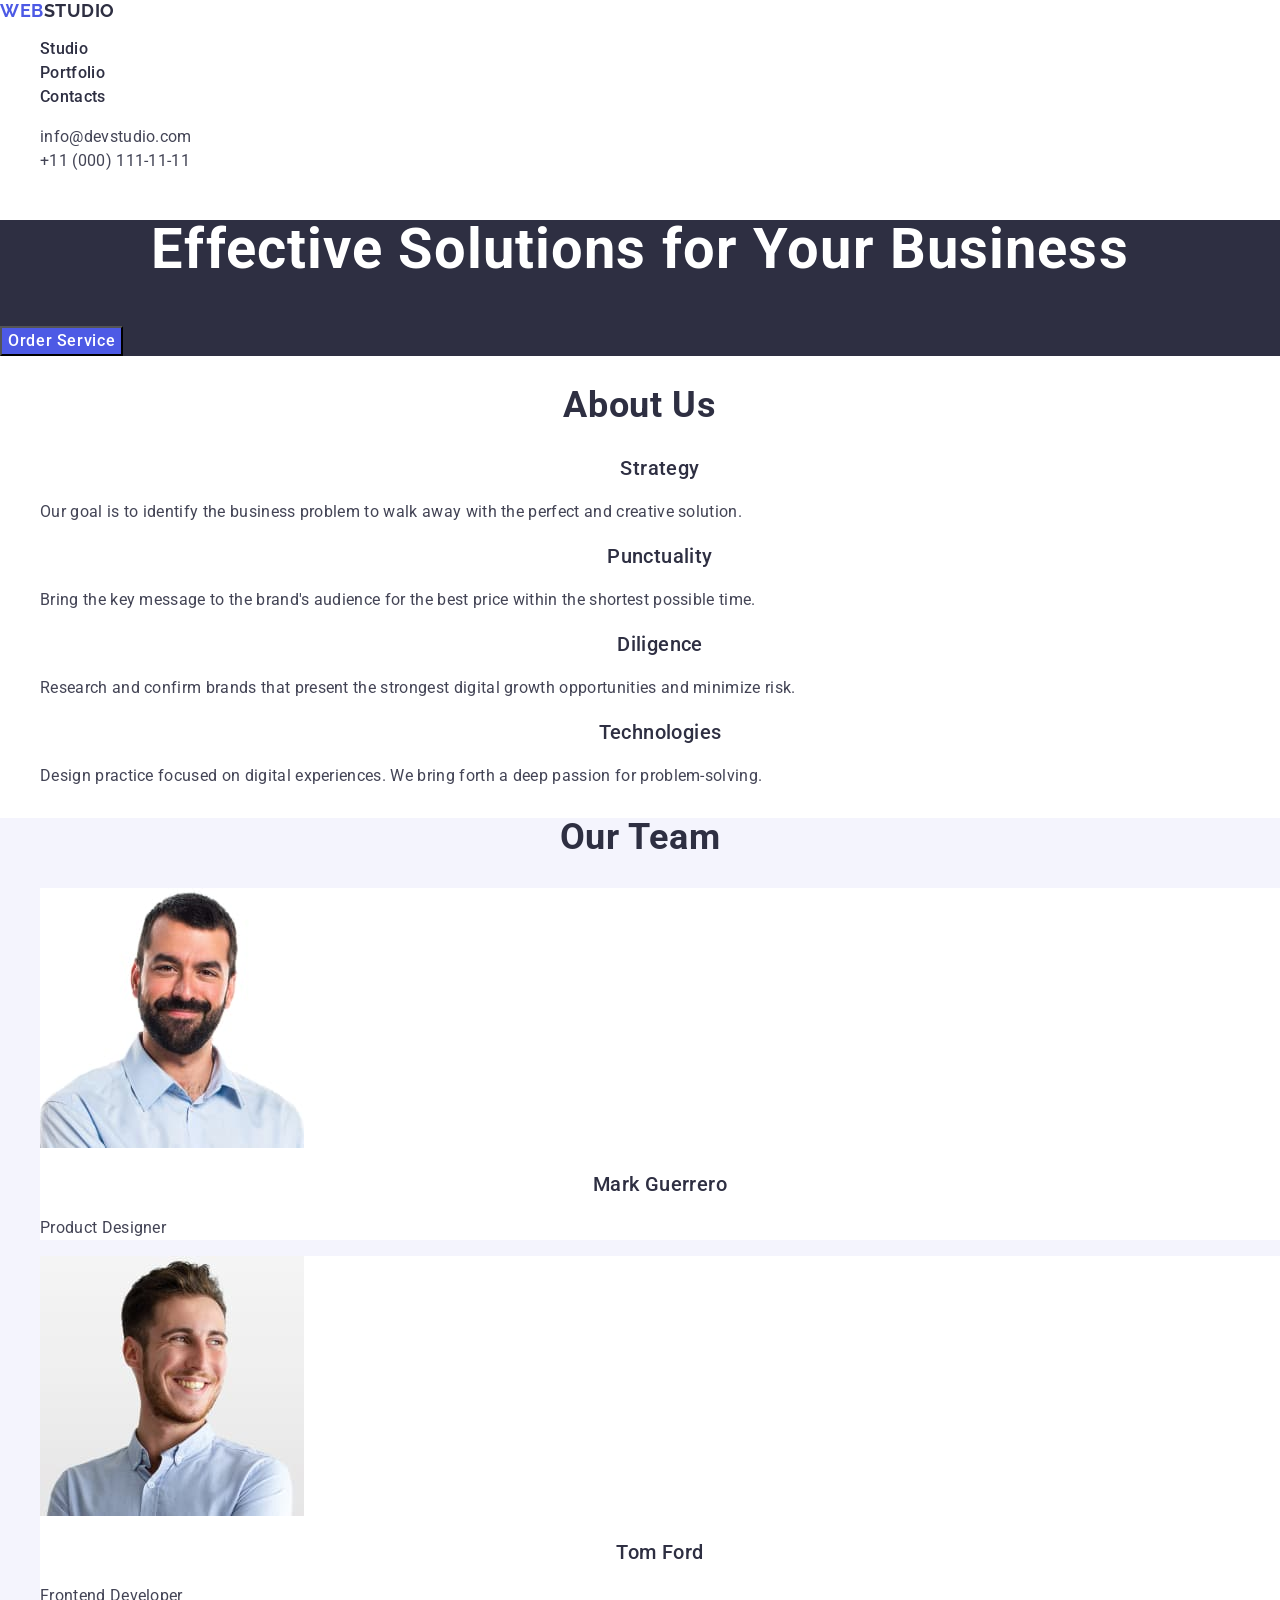
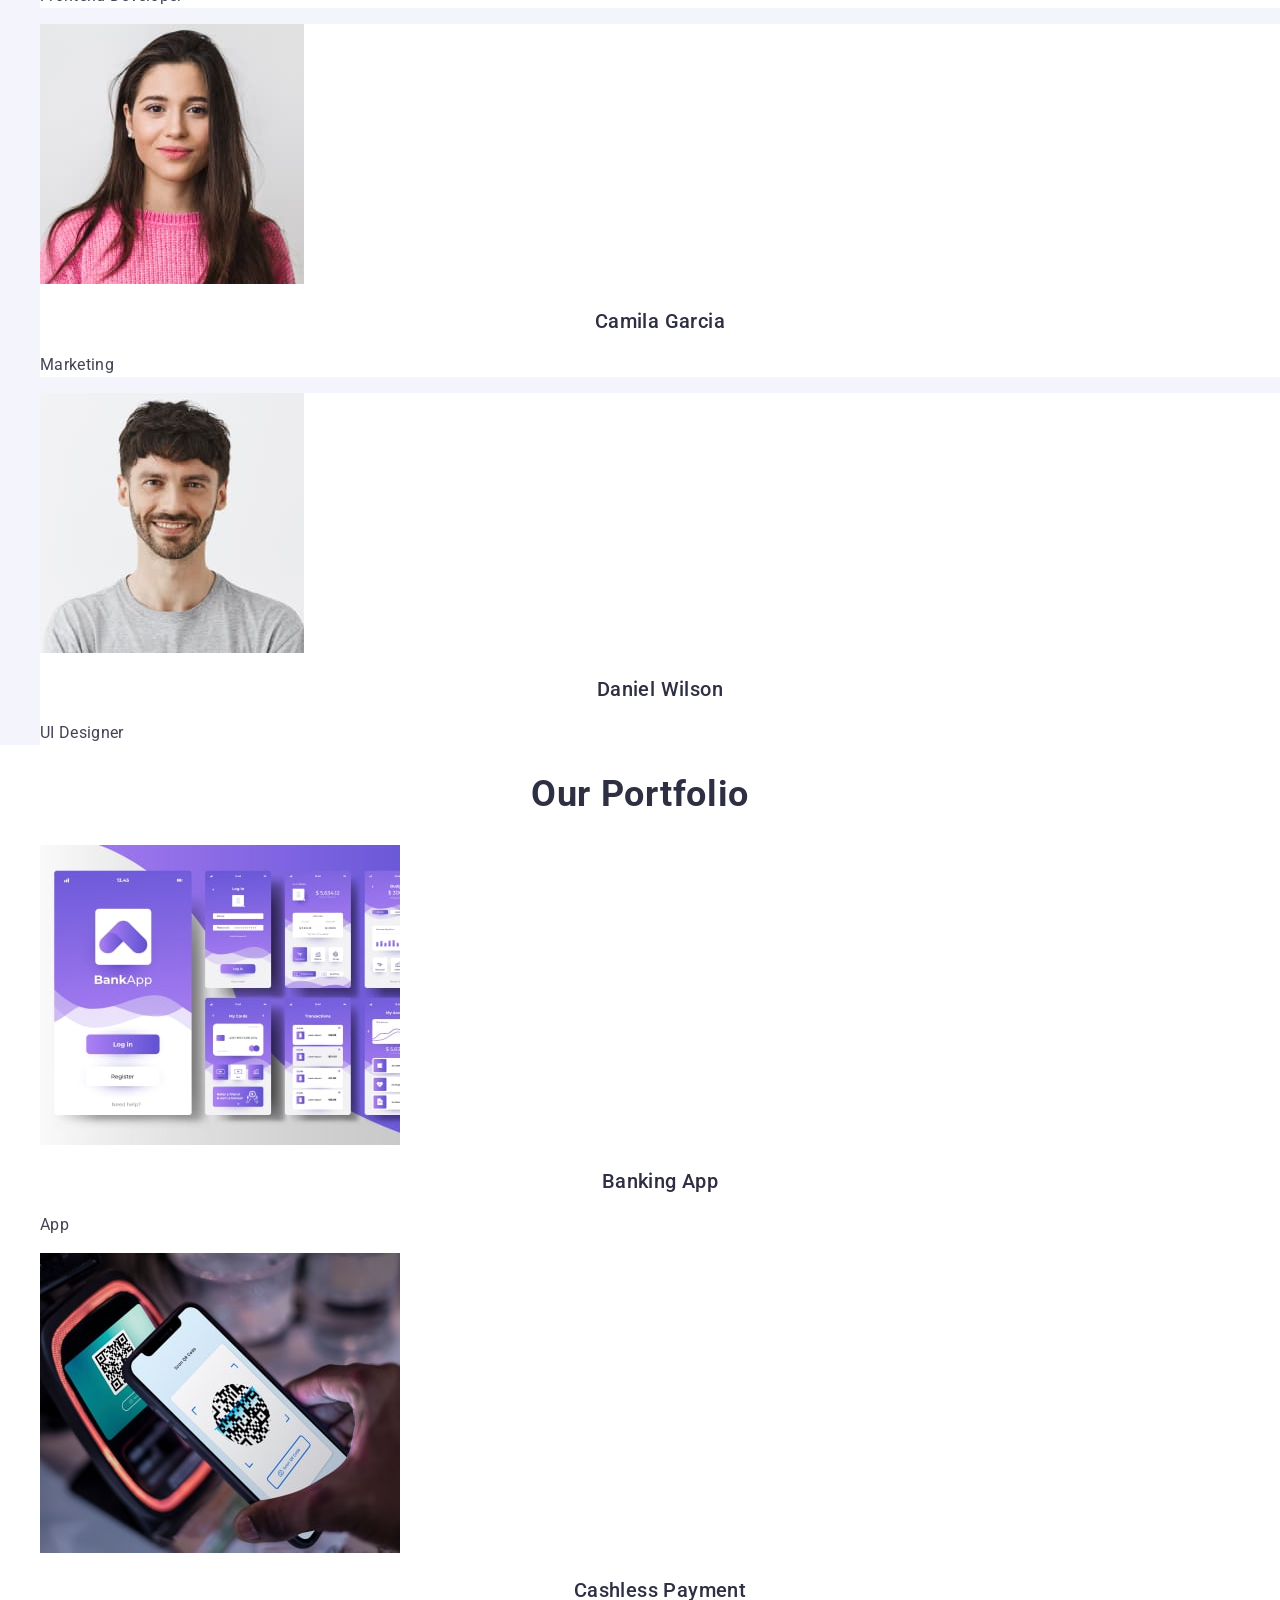
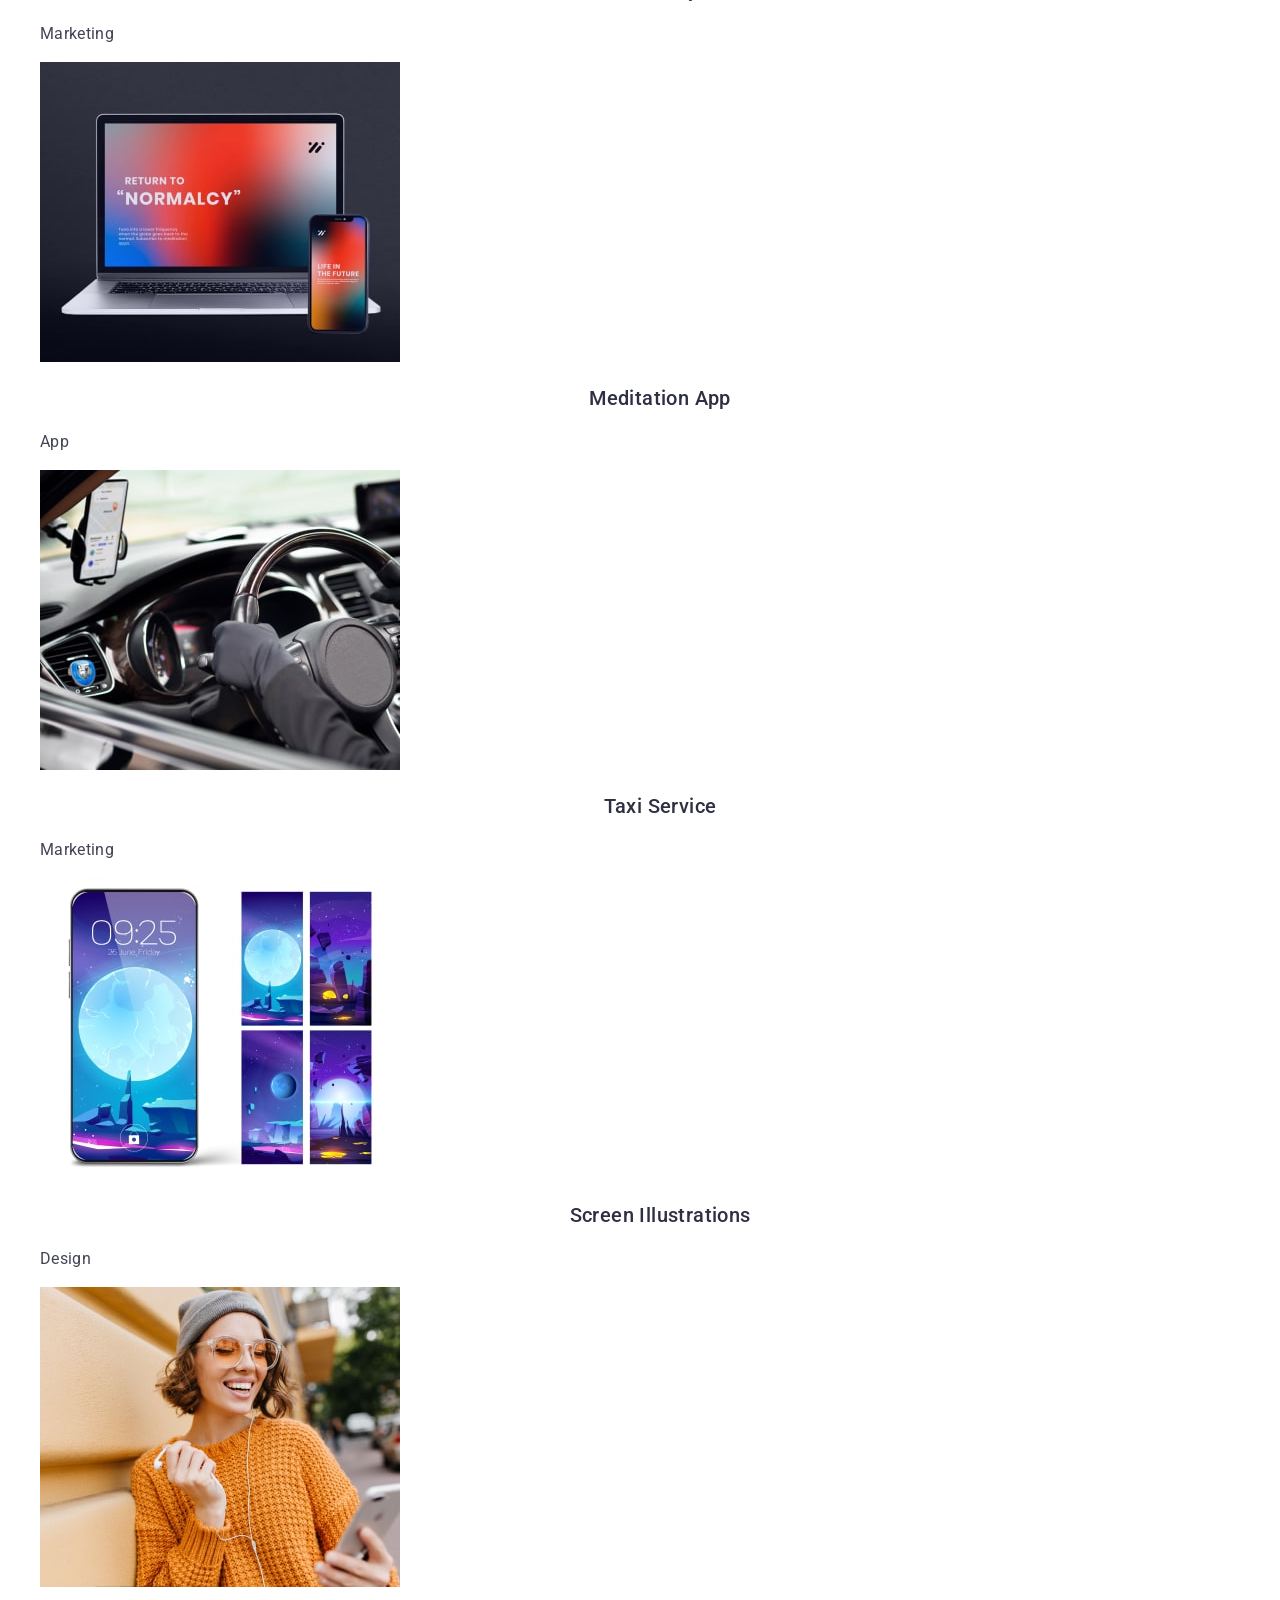
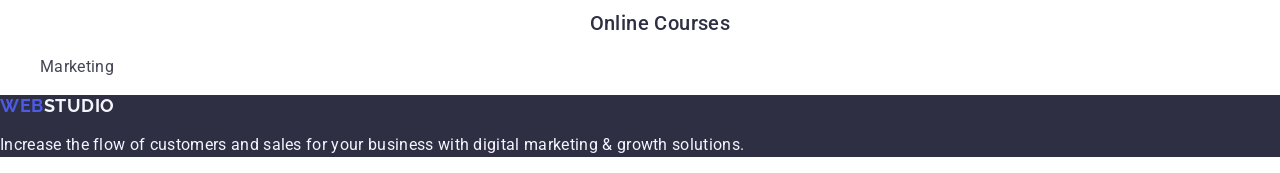
<file: index.html>
<!DOCTYPE html>
<html lang="en">

<head>
  <meta charset="UTF-8" />
  <meta name="viewport" content="width=<device-width>, initial-scale=1.0" />
  <title>WEB Studio</title>

  <link rel="stylesheet" href="https://cdnjs.cloudflare.com/ajax/libs/modern-normalize/2.0.0/modern-normalize.min.css"
    integrity="sha512-4xo8blKMVCiXpTaLzQSLSw3KFOVPWhm/TRtuPVc4WG6kUgjH6J03IBuG7JZPkcWMxJ5huwaBpOpnwYElP/m6wg=="
    crossorigin="anonymous" referrerpolicy="no-referrer" />

  <link rel="preconnect" href="https://fonts.googleapis.com">
  <link rel="preconnect" href="https://fonts.gstatic.com" crossorigin>
  <link href="https://fonts.googleapis.com/css2?family=Raleway:wght@700&family=Roboto:wght@400;500;700&display=swap"
    rel="stylesheet">

  <link rel="stylesheet" href="./css/styles.css" />
</head>

<body>
  <header class="header">
    <nav class="header-nav">
      <a class="logo header-logo" href="./index.html">Web<span class="logo-part">Studio</span></a>
      <ul class="nav-list">
        <li class="nav-item"><a class="nav-link" href="./index.html">Studio</a></li>
        <li class="nav-item"><a class="nav-link" href="">Portfolio</a></li>
        <li class="nav-item"><a class="nav-link" href="">Contacts</a></li>
      </ul>
    </nav>
    <address class="address">
      <ul class="address-list">
        <li class="address-item"><a class="address-link" href="mailto:info@devstudio.com">info@devstudio.com</a></li>
        <li class="address-item"><a class="address-link" href="tel:+110001111111">+11 (000) 111-11-11</a></li>
      </ul>
    </address>
  </header>

  <main>

    <section class="hero">
      <h1 class="hero-title">Effective Solutions for Your Business</h1>
      <button class="hero-btn" type="button">Order Service</button>
    </section>

    <section class="about">
      <h2 class="about-title visually-hidden">About us</h2>
      <ul class="about-list">
        <li class="about-item">
          <h3 class="about-subtitle">Strategy</h3>
          <p class="about-text">
            Our goal is to identify the business problem to walk away with the
            perfect and creative solution.
          </p>
        </li>
        <li class="about-item">
          <h3 class="about-subtitle">Punctuality</h3>
          <p class="about-text">
            Bring the key message to the brand's audience for the best price
            within the shortest possible time.
          </p>
        </li>
        <li class="about-item">
          <h3 class="about-subtitle">Diligence</h3>
          <p class="about-text">
            Research and confirm brands that present the strongest digital
            growth opportunities and minimize risk.
          </p>
        </li>
        <li class="about-item">
          <h3 class="about-subtitle">Technologies</h3>
          <p class="about-text">
            Design practice focused on digital experiences. We bring forth a
            deep passion for problem-solving.
          </p>
        </li>
      </ul>
    </section>

    <section class="team">
      <h2 class="team-title">Our Team</h2>
      <ul class="team-list">
        <li class="team-item">
          <img src="./images/ourteam/img1.jpg" class="team-img" alt="Mark Guerrero - Product Designer" width="264" height="260" />
          <h3 class="team-subtitle">Mark Guerrero</h3>
          <p class="team-text">Product Designer</p>
        </li>
        <li class="team-item">
          <img src="./images/ourteam/img2.jpg" class="team-img" alt="Tom Ford - Frontend Developer" width="264" height="260" />
          <h3 class="team-subtitle">Tom Ford</h3>
          <p class="team-text">Frontend Developer</p>
        </li>
        <li class="team-item">
          <img src="./images/ourteam/img3.jpg" class="team-img" alt="Camila Garcia - Marketing" width="264" height="260" />
          <h3 class="team-subtitle">Camila Garcia</h3>
          <p class="team-text">Marketing</p>
        </li>
        <li class="team-item">
          <img src="./images/ourteam/img4.jpg" class="team-img" alt="Daniel Wilson - UI Designer" width="264" height="260" />
          <h3 class="team-subtitle">Daniel Wilson</h3>
          <p class="team-text">UI Designer</p>
        </li>
      </ul>
    </section>

    <section class="portfolio">
      <h2 class="portfolio-title">Our Portfolio</h2>
      <ul class="portfolio-list">
        <li class="portfolio-item">
          <img src="./images/ourportfolio/img1.jpg" class="portfolio-img" alt="Banking App - App" width="360" height="300">
          <h3 class="portfolio-subtitle">Banking App</h3>
          <p class="portfolio-text">App</p>
        </li>
        <li class="portfolio-item">
          <img src="./images/ourportfolio/img2.jpg" class="portfolio-img" alt="Cashless Payment - Marketing" width="360" height="300">
          <h3 class="portfolio-subtitle">Cashless Payment</h3>
          <p class="portfolio-text">Marketing</p>
        </li>
        <li class="portfolio-item">
          <img src="./images/ourportfolio/img3.jpg" class="portfolio-img" alt="Meditation App - App" width="360" height="300">
          <h3 class="portfolio-subtitle">Meditation App</h3>
          <p class="portfolio-text">App</p>
        </li>
        <li class="portfolio-item">
          <img src="./images/ourportfolio/img4.jpg" class="portfolio-img" alt="Taxi Service - Marketing" width="360" height="300">
          <h3 class="portfolio-subtitle">Taxi Service</h3>
          <p class="portfolio-text">Marketing</p>
        </li>
        <li class="portfolio-item">
          <img src="./images/ourportfolio/img5.jpg" class="portfolio-img" alt="Screen Illustrations - Design" width="360" height="300">
          <h3 class="portfolio-subtitle">Screen Illustrations</h3>
          <p class="portfolio-text">Design</p>
        </li>
        <li class="portfolio-item">
          <img src="./images/ourportfolio/img6.jpg" class="portfolio-img" alt="Online Courses - Marketing" width="360" height="300">
          <h3 class="portfolio-subtitle">Online Courses</h3>
          <p class="portfolio-text">Marketing</p>
        </li>
      </ul>
    </section>
  </main>

  <footer class="footer">
    <a class="logo footer-logo" href="./index.html">Web<span class="logo-part">Studio</span></a>
    <p class="footer-text footer-textcolor">
      Increase the flow of customers and sales for your business with digital
      marketing & growth solutions.
    </p>
  </footer>
</body>

</html>
</file>
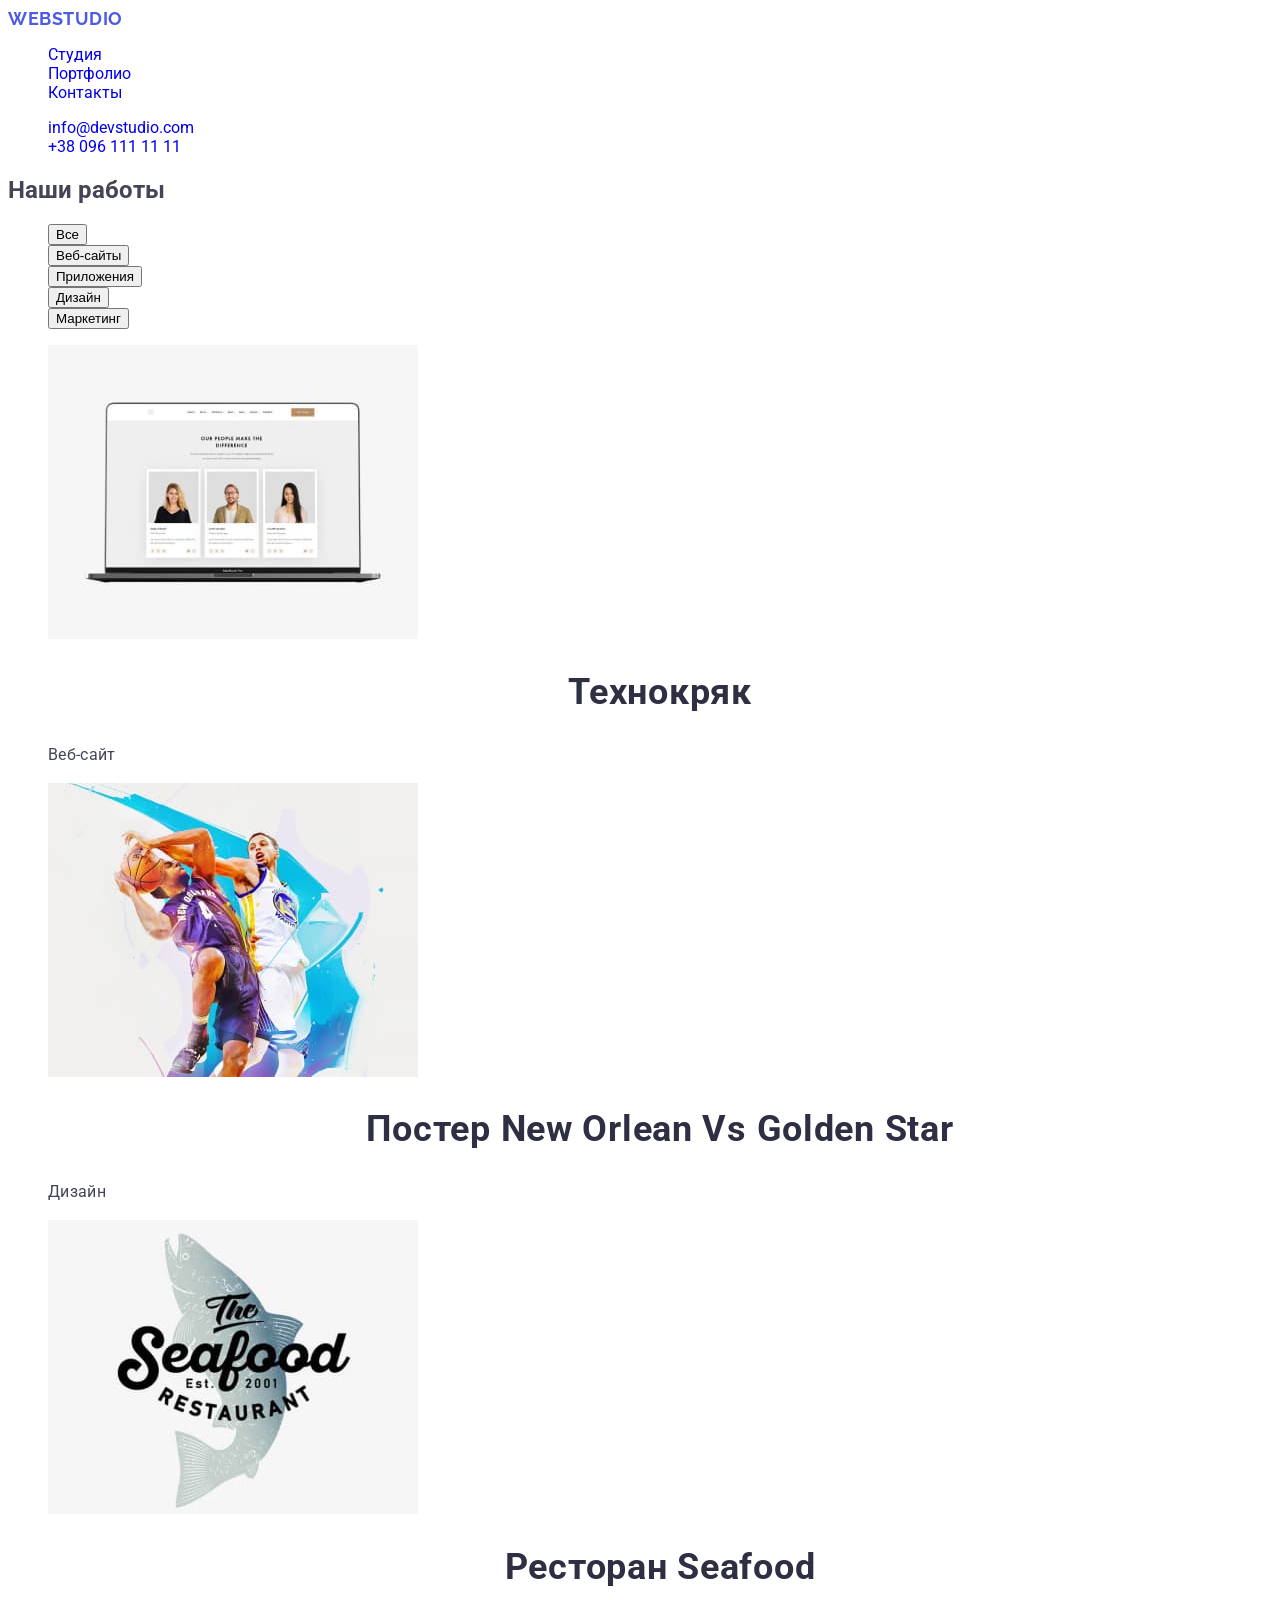
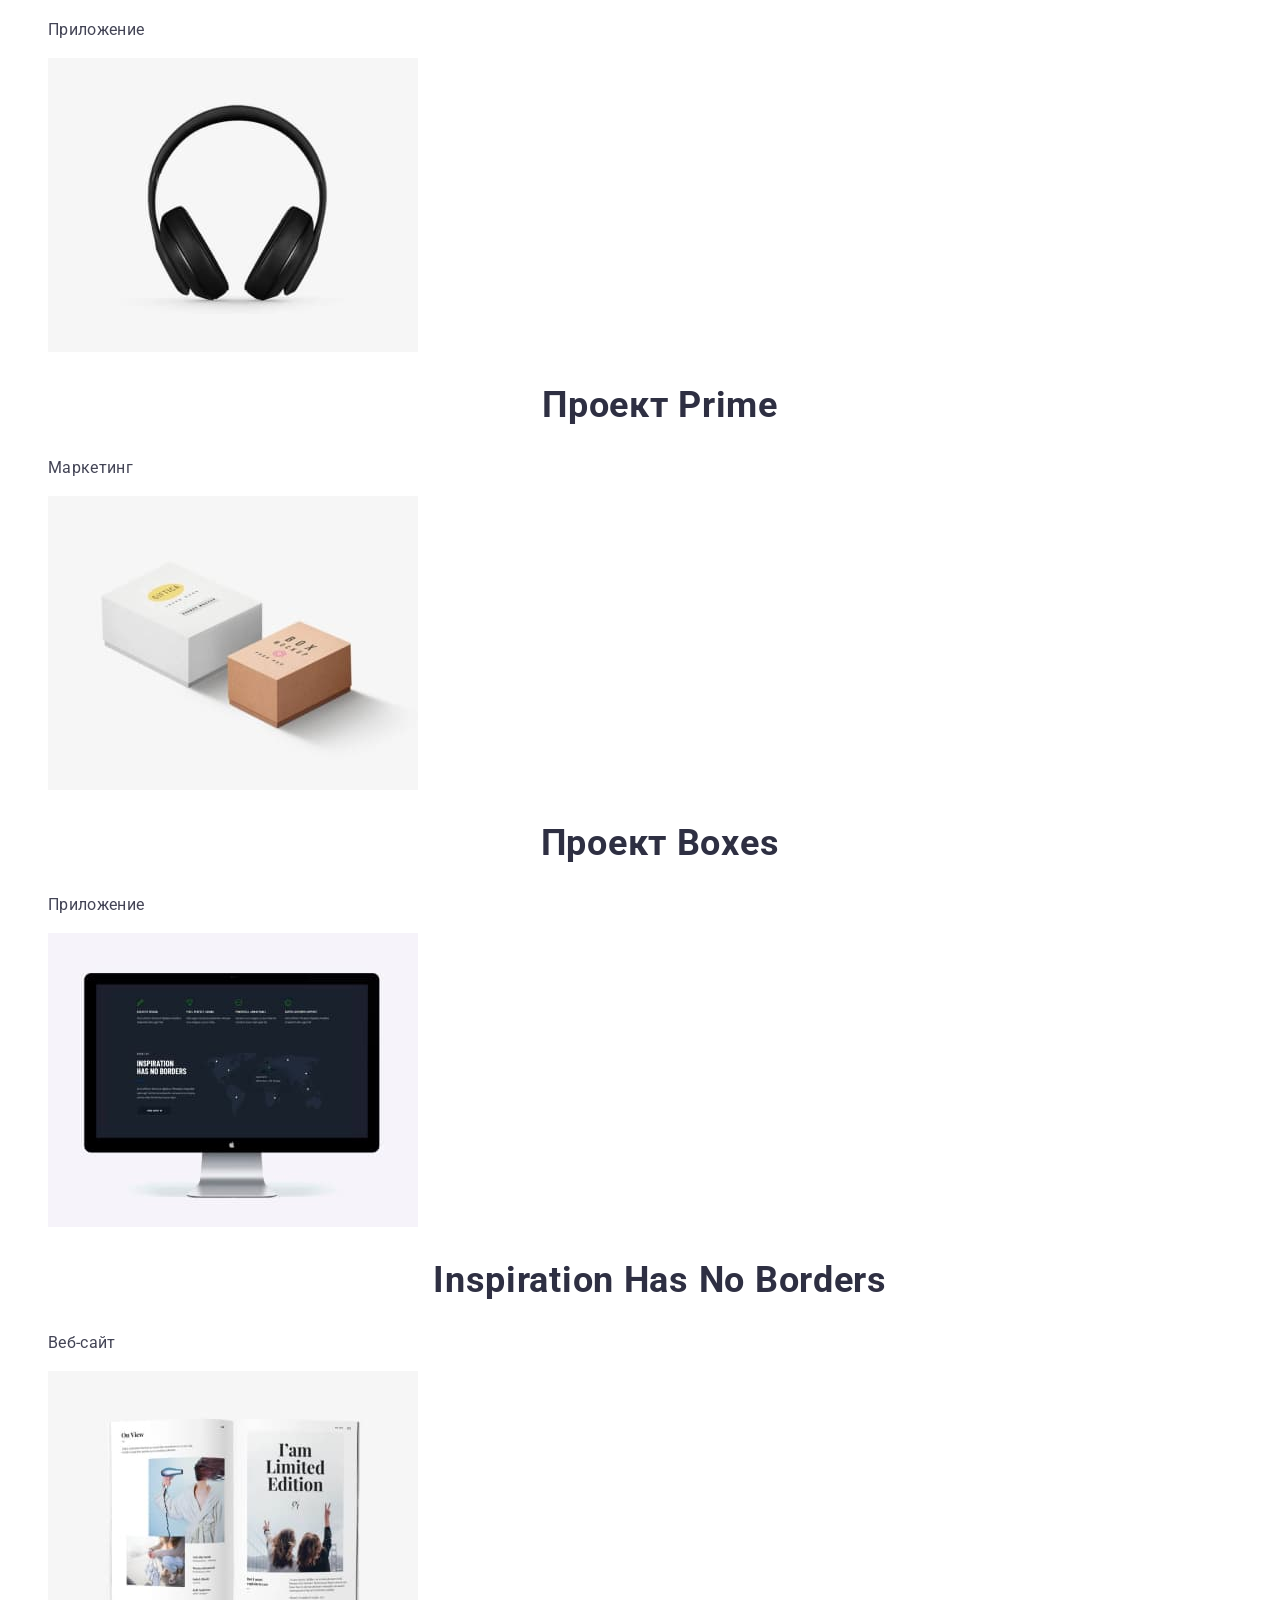
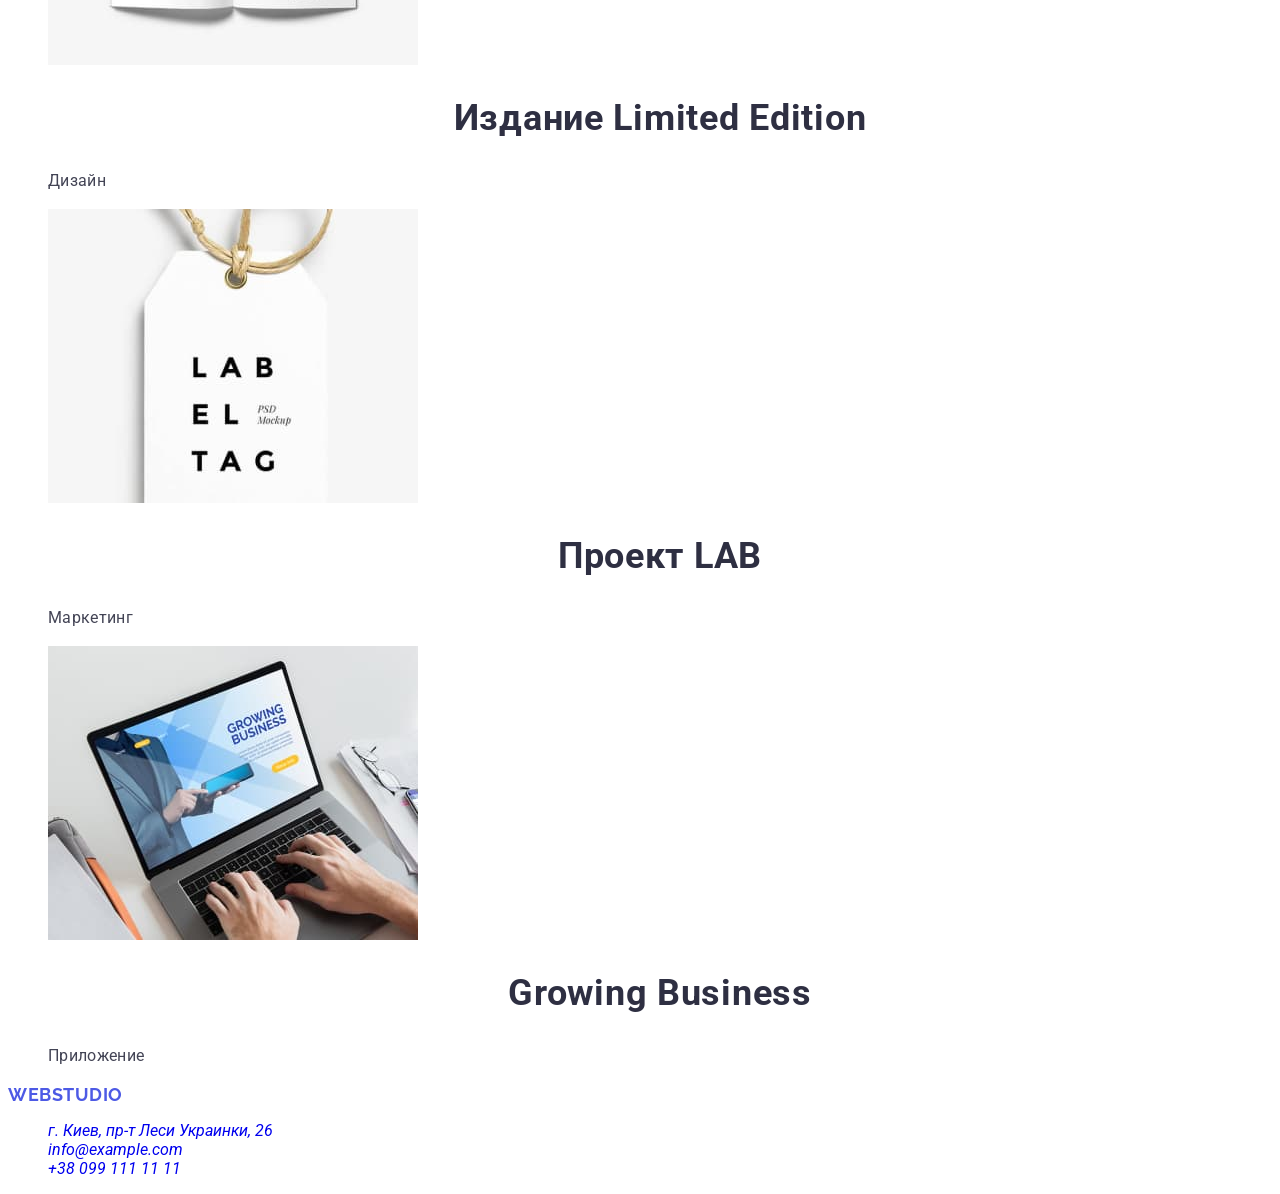
<file: portfolio.html>
<!DOCTYPE html>
<html lang="en">
<head>
    <meta charset="UTF-8">
    <meta http-equiv="X-UA-Compatible" content="IE=edge">
    <meta name="viewport" content="width=device-width, initial-scale=1.0">
    <title>Portfolio hw-02</title>
    <link rel="preconnect" href="https://fonts.googleapis.com">
    <link rel="preconnect" href="https://fonts.gstatic.com" crossorigin>
    <link href="https://fonts.googleapis.com/css2?family=Raleway:wght@700&family=Roboto:wght@400;500;700;900&display=swap" rel="stylesheet">
    <link rel="stylesheet" href="./css/styles.css">    
</head>
<body>
    <header>
      <nav>
        <a href="./index.html" class="logo">Web<span class="logo-font-color">Studio</span></a>
        <ul class="menu-item">
          <li class="list"><a href="./index.html" class="link site-nav">Студия</a></li>
          <li class="list"><a href="./portfolio.html" class="current-link site-nav">Портфолио</a></li>
          <li class="list"><a href="#" class="link site-nav">Контакты</a></li>
        </ul>
      </nav>
      <nav>
        <ul class="menu-item">
          <li class="list"><a href="mailto:info@devstudio.com" class="link contacts-nav">info@devstudio.com</a></li>
          <li class="list"><a href="tel:+380961111111" class="link contacts-nav">+38 096 111 11 11</a></li>
        </ul>
      </nav>
    </header>
    <main>
        <section>
            <!-- Логический заголовок для семантики, скроем с помощью стилей -->
        <h1 class="hidden-caption">Наши работы</h1>
        <ul class="button-list">
            <li class="list"><button type="button" class="button">Все</button></li>
            <li class="list"><button type="button" class="button">Веб-сайты</button></li>
            <li class="list"><button type="button" class="button">Приложения</button></li>
            <li class="list"><button type="button" class="button">Дизайн</button></li>
            <li class="list"><button type="button" class="button">Маркетинг</button></li>            
        </ul>
        <ul class="list-job">
            <li class="list">
                <img src="./images/technocrack.jpg" alt="Технокряк" width="370" height="294">
                <h2 class="portfolio-title">Технокряк</h2>
                <p class="portfolio-text">Веб-сайт</p>
            </li>
            <li class="list">
                <img src="./images/posterNBA.jpg" alt="Постер New Orlean vs Golden Star" width="370" height="294">
                <h2 class="portfolio-title">Постер New Orlean vs Golden Star</h2>
                <p class="portfolio-text">Дизайн</p>
            </li>
            <li class="list">
                <img src="./images/seafood.jpg" alt="Ресторан Seafood" width="370" height="294">
                <h2 class="portfolio-title">Ресторан Seafood</h2>
                <p class="portfolio-text">Приложение</p>
            </li>
            <li class="list">
                <img src="./images/projectPrime.jpg" alt="Проект Prime" width="370" height="294">
                <h2 class="portfolio-title">Проект Prime</h2>
                <p class="portfolio-text">Маркетинг</p>
            </li>
            <li class="list">
                <img src="./images/projectBoxes.jpg" alt="Проект Boxes" width="370" height="294">
                <h2 class="portfolio-title">Проект Boxes</h2>
                <p class="portfolio-text">Приложение</p>
            </li>
            <li class="list">
                <img src="./images/Inspiration.jpg" alt="Inspiration has no Borders" width="370" height="294">
                <h2 class="portfolio-title">Inspiration has no Borders</h2>
                <p class="portfolio-text">Веб-сайт</p>
            </li>
            <li class="list">
                <img src="./images/limitedEdition.jpg" alt="Издание Limited Edition" width="370" height="294">
                <h2 class="portfolio-title">Издание Limited Edition</h2>
                <p class="portfolio-text">Дизайн</p>
            </li>
            <li class="list">
                <img src="./images/projectLab.jpg" alt="Проект LAB" width="370" height="294">
                <h2 class="portfolio-title">Проект LAB</h2>
                <p class="portfolio-text">Маркетинг</p>
            </li>
            <li class="list">
                <img src="./images/growingBusiness.jpg" alt="Growing Business" width="370" height="294">
                <h2 class="portfolio-title">Growing Business</h2>
                <p class="portfolio-text">Приложение</p>
            </li>
        </ul>
        </section>
    </main>
    <footer>
      <a href="./index.html" class="logo">Web<span class="footer-logo-font-color">Studio</span></a>
      <address>
        <ul>
          <li class="list">
            <a href="https://www.google.com/maps/d/viewer?mid=10uSM3H-mIU3GznYo2szRIEphczw&hl=en_US&ll=50.4266191012147%2C30.541772961849844&z=16"
              class="footer-site-map">г. Киев, пр-т Леси Украинки, 26</a>
          </li>
          <li class="list"><a href="mailto:info@example.com" class="footer-site-nav">info@example.com</a></li>
          <li class="list"><a href="tel:+380991111111" class="footer-site-nav">+38 099 111 11 11</a></li>
        </ul>
      </address>
    </footer>    
</body>
</html>
</file>
<file: css/styles.css>
body {
    font-family: "Roboto", sans-serif;
    color: #434455;
    background-color: #fff;
}

ul,
ol {
    list-style-type: none;
}

a {
    text-decoration: none;
}

.header {}

.header-nav {}

.logo {
    font-family: "Raleway", sans-serif;
    font-weight: 700;
    font-size: 18px;
    line-height: 1.17;
    letter-spacing: 0.03em;
    text-transform: uppercase;
    color: #4d5ae5;
}

.header-logo .logo-part {
    color: #2e2f42;
}

.footer-logo .logo-part {
    color: #f4f4fd;
    ;
}

.logo-part {}

.nav-list {}

.nav-item {}

.nav-link {
    font-weight: 500;
    font-size: 16px;
    line-height: 1.5;
    letter-spacing: 0.02em;
    color: #2e2f42;
}

.address {
    font-style: normal
}

.address-list {}

.address-item {}

.address-link {
    font-size: 16px;
    line-height: 1.5;
    letter-spacing: 0.02em;
    color: #434455;
}

.nav-link:hover,
.nav-link:focus,
.address-link:hover,
.address-link:focus {
    color: #404bbf;
}

.hero {
    background-color: #2e2f42;
}

.hero-title {
    font-size: 56px;
    line-height: 1.07;
    letter-spacing: 0.02em;
    text-align: center;
    color: #fff;
}

.hero-btn {
    font-family: inherit;
    font-weight: 500;
    font-size: 16px;
    line-height: 1.5;
    letter-spacing: 0.04em;
    color: #fff;
    background-color: #4d5ae5;
    cursor: pointer;
}

.hero-btn:hover,
.hero-btn:focus {
    background-color: #404bbf;
}

.about {}

.about-list {}

.about-item {}

.team {
    background-color: #f4f4fd;
}

.about-title,
.team-title,
.portfolio-title {
    font-size: 36px;
    line-height: 1.11;
    letter-spacing: 0.02em;
    text-align: center;
    text-transform: capitalize;
    color: #2e2f42;
}
.visually-hidden { 
}

.team-list {}

.team-item {
    background-color: #FFFFFF;
}

.team-img {}

.about-subtitle,
.team-subtitle,
.portfolio-subtitle {
    font-weight: 500;
    font-size: 20px;
    line-height: 1.2;
    letter-spacing: 0.02em;
    text-align: center;
    color: #2e2f42;
}

.about-text,
.team-text,
.portfolio-text,
.footer-text {
    font-size: 16px;
    line-height: 1.5;
    letter-spacing: 0.02em;    
}

.portfolio {}

.portfolio-list {}

.portfolio-item {}

.portfolio-img {}

.footer {
    background-color: #2e2f42;
}

.footer-logo {}

.footer-textcolor {    
    color: #f4f4fd;
}
</file>
